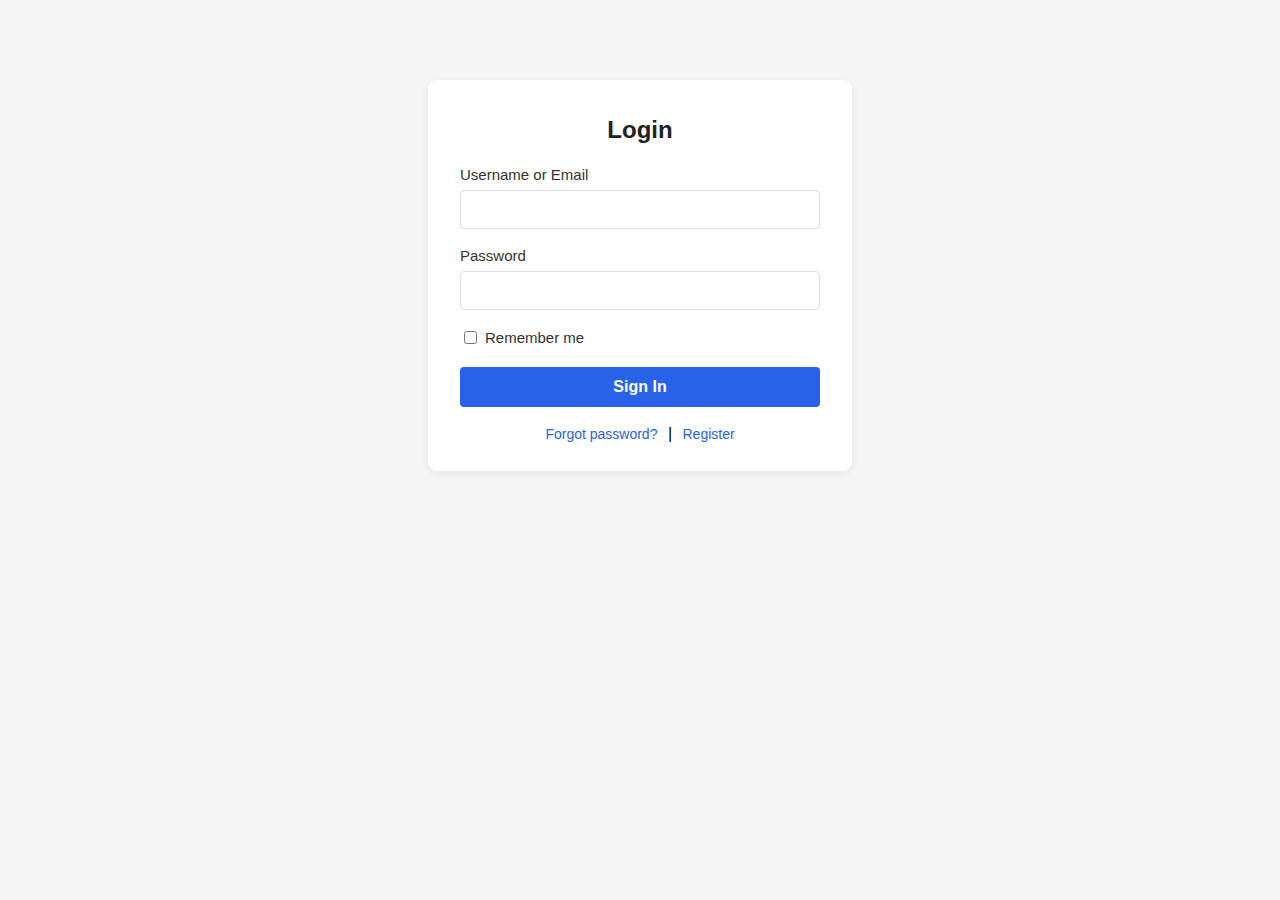
<file: index.html>
<!DOCTYPE html>
<html lang="en">
<head>
    <meta charset="UTF-8">
    <title>Login - Web Assignment</title>
    <meta name="viewport" content="width=device-width, initial-scale=1.0">
    <style>
        body {
            background: #f5f5f5;
            font-family: Arial, sans-serif;
        }
        .login-container {
            width: 360px;
            margin: 80px auto;
            background: #fff;
            border-radius: 9px;
            box-shadow: 0 2px 8px rgba(0,0,0,0.07);
            padding: 36px 32px 28px 32px;
        }
        .login-container h2 {
            margin: 0 0 22px 0;
            text-align: center;
            color: #222;
        }
        .form-group {
            margin-bottom: 18px;
        }
        label {
            display: block;
            margin-bottom: 7px;
            color: #333;
            font-size: 15px;
        }
        input[type="text"],
        input[type="password"] {
            width: 100%;
            padding: 10px;
            font-size: 15px;
            border: 1px solid #ddd;
            border-radius: 4px;
            outline: none;
            box-sizing: border-box;
        }
        .remember-me {
            display: flex;
            align-items: center;
            margin-bottom: 20px;
        }
        .remember-me input[type="checkbox"] {
            margin-right: 8px;
        }
        .login-btn {
            width: 100%;
            padding: 11px 0;
            background: #2862e9;
            color: #fff;
            border: none;
            border-radius: 4px;
            font-size: 16px;
            font-weight: bold;
            cursor: pointer;
            transition: background 0.18s;
        }
        .login-btn:hover {
            background: #1747b0;
        }
        .login-links {
            text-align: center;
            margin-top: 18px;
        }
        .login-links a {
            color: #2862e9;
            text-decoration: none;
            font-size: 14px;
            margin: 0 6px;
        }
        .login-links a:hover {
            text-decoration: underline;
        }
    </style>
</head>
<body>
    <div class="login-container">
        <h2>Login</h2>
        <form>
            <div class="form-group">
                <label for="username">Username or Email</label>
                <input type="text" id="username" name="username" autocomplete="username" required>
            </div>
            <div class="form-group">
                <label for="password">Password</label>
                <input type="password" id="password" name="password" autocomplete="current-password" required>
            </div>
            <div class="remember-me">
                <input type="checkbox" id="remember" name="remember">
                <label for="remember" style="margin: 0; font-weight: normal; cursor: pointer;">Remember me</label>
            </div>
            <button type="submit" class="login-btn">Sign In</button>
        </form>
        <div class="login-links">
            <a href="#">Forgot password?</a> |
            <a href="#">Register</a>
        </div>
    </div>
</body>
                                          </html>
</file>
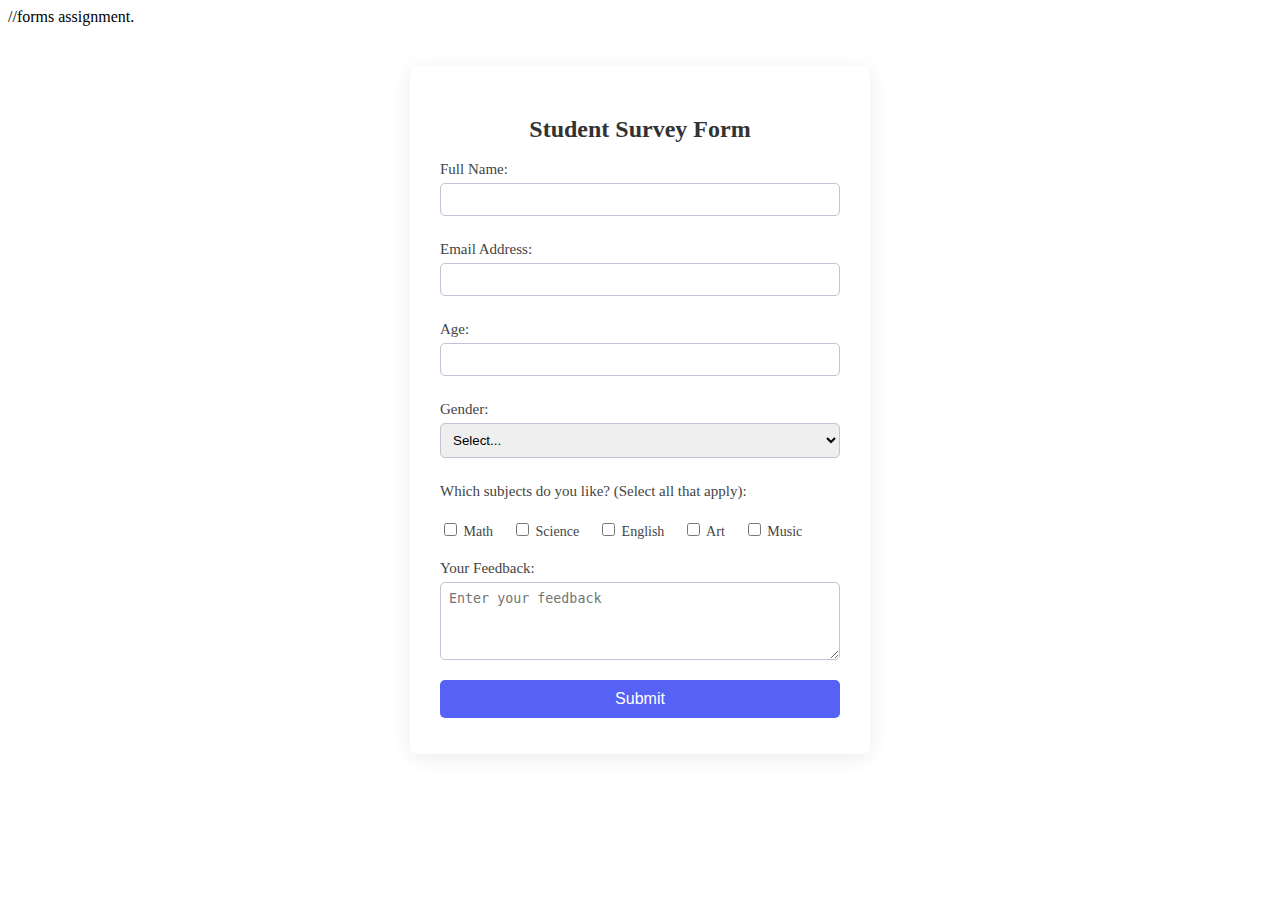
<file: Forms.html>
//forms assignment.
<!DOCTYPE html>
<html lang="en">
<head>
  <meta charset="UTF-8">
  <title>Student Survey Form</title>
  <link rel="stylesheet" href="form.css">
</head>
<body>
  <div class="survey-container">
    <h2>Student Survey Form</h2>
    <form>
      <label for="name">Full Name:</label>
      <input type="text" id="name" name="name" required>

      <label for="email">Email Address:</label>
      <input type="email" id="email" name="email" required>

      <label for="age">Age:</label>
      <input type="number" id="age" name="age" min="10" max="100" required>

      <label for="gender">Gender:</label>
      <select id="gender" name="gender" required>
        <option value="">Select...</option>
        <option value="female">Female</option>
        <option value="male">Male</option>
        <option value="other">Other</option>
        <option value="prefer_not">Prefer not to say</option>
      </select>

      <label>Which subjects do you like? (Select all that apply):</label>
      <div class="checkbox-group">
        <label><input type="checkbox" name="subjects" value="Math"> Math</label>
        <label><input type="checkbox" name="subjects" value="Science"> Science</label>
        <label><input type="checkbox" name="subjects" value="English"> English</label>
        <label><input type="checkbox" name="subjects" value="Art"> Art</label>
        <label><input type="checkbox" name="subjects" value="Music"> Music</label>
      </div>

      <label for="feedback">Your Feedback:</label>
      <textarea id="feedback" name="feedback" rows="4" placeholder="Enter your feedback"></textarea>

      <button type="submit">Submit</button>
    </form>
  </div>
</body>
</html>
</file>
<file: form.css>
//forms.html style sheet.

body {
  background: #f2f5fa;
  font-family: Arial, sans-serif;
}

.survey-container {
  width: 400px;
  margin: 40px auto;
  background: #fff;
  padding: 30px 30px 20px 30px;
  border-radius: 8px;
  box-shadow: 0 4px 20px rgba(0,0,0,0.08);
}

.survey-container h2 {
  text-align: center;
  margin-bottom: 18px;
  color: #333;
}

form label {
  display: block;
  margin-top: 15px;
  margin-bottom: 5px;
  color: #444;
  font-size: 15px;
}

input[type="text"],
input[type="email"],
input[type="number"],
select,
textarea {
  width: 100%;
  padding: 8px;
  border-radius: 5px;
  border: 1px solid #bfc5d2;
  margin-bottom: 10px;
  box-sizing: border-box;
}

.checkbox-group label {
  display: inline-block;
  margin-right: 15px;
  font-size: 14px;
}

button[type="submit"] {
  width: 100%;
  padding: 10px 0;
  background: #5661f6;
  color: #fff;
  border: none;
  border-radius: 5px;
  font-size: 16px;
  margin-top: 10px;
  cursor: pointer;
}

button[type="submit"]:hover {
  background: #3b45c1;
}
</file>
